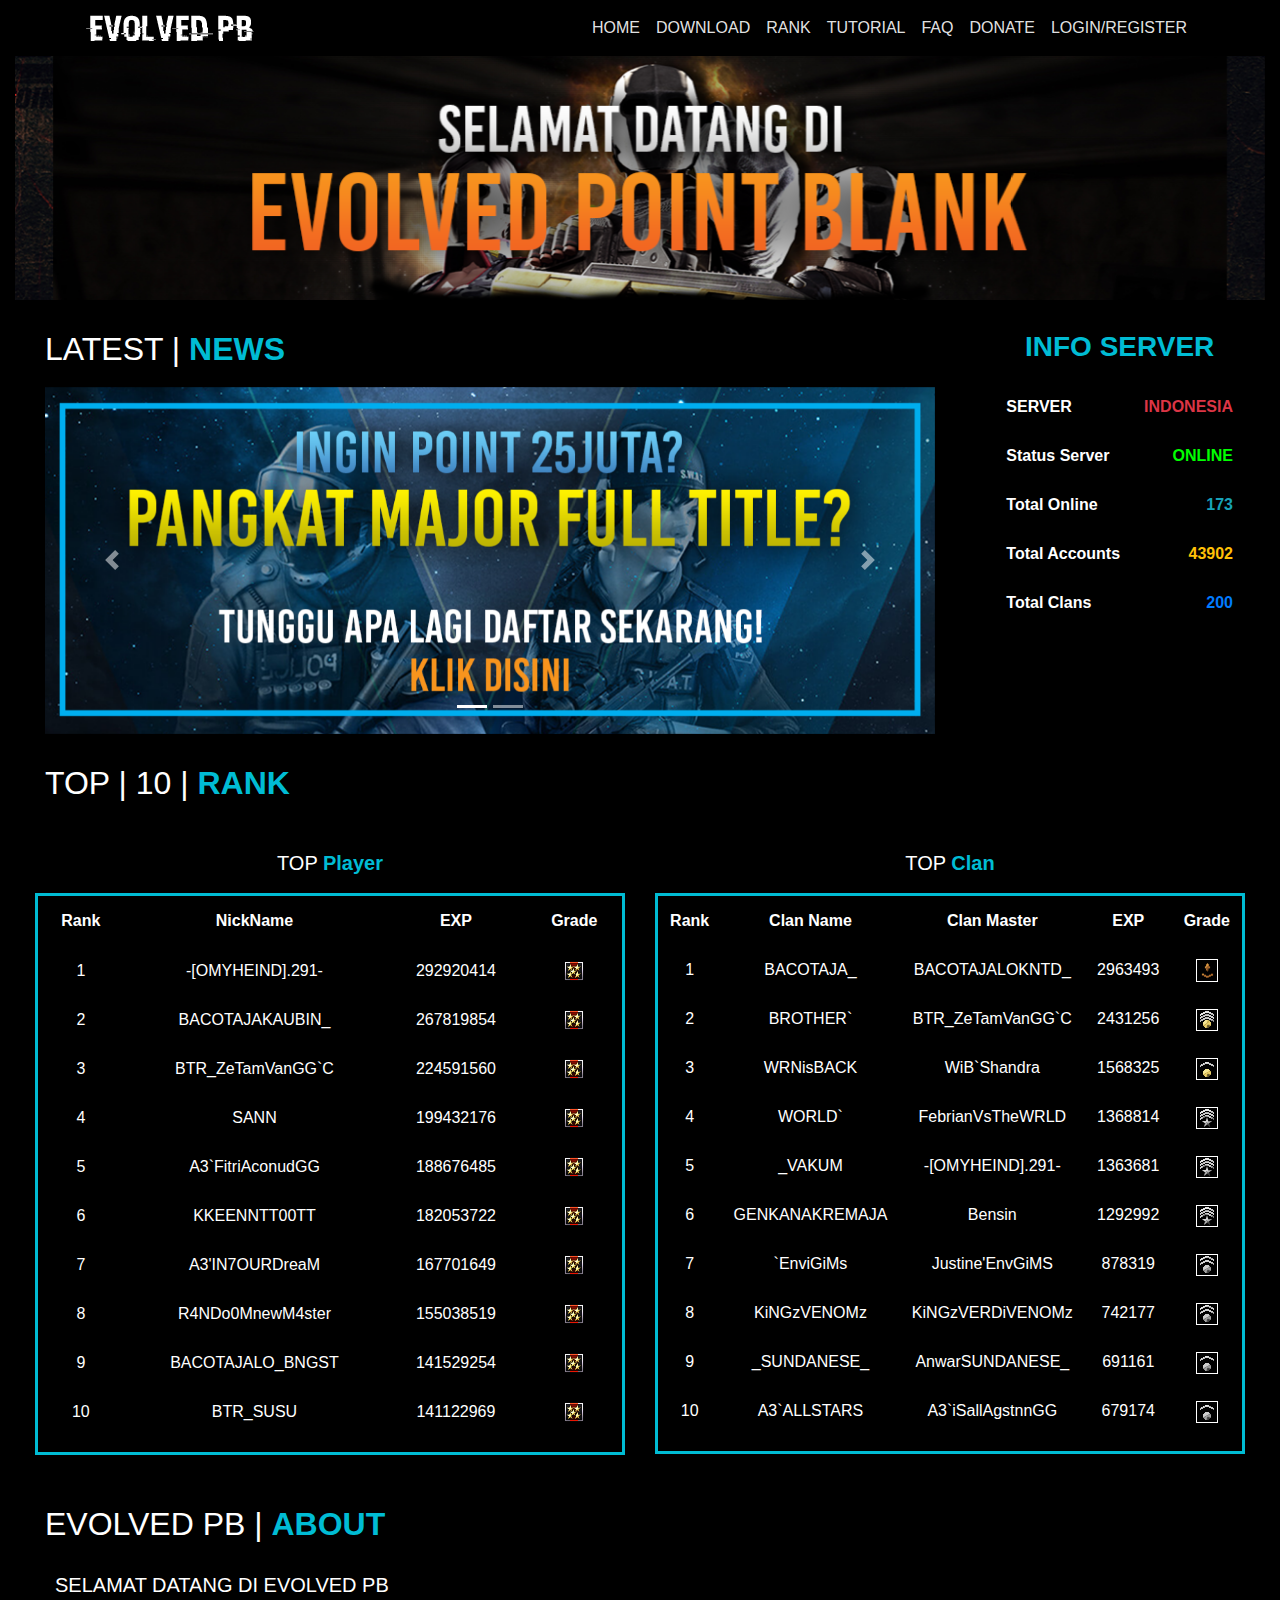
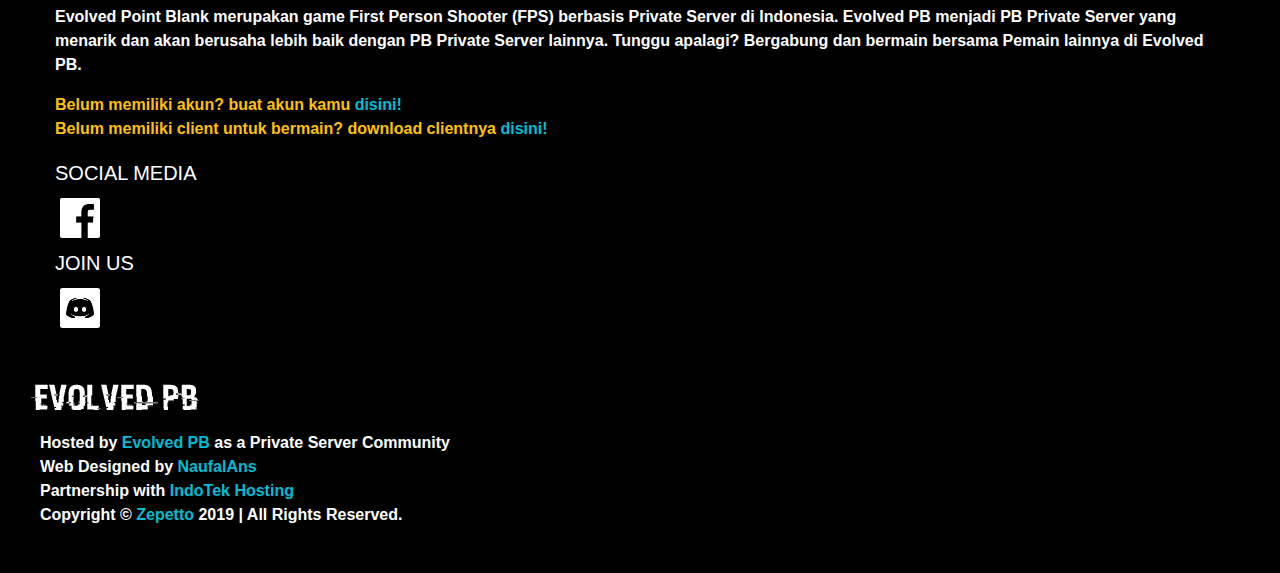
<file: index.html>
<!DOCTYPE html>
<html>
<head>
    <!-- Required meta tags -->
    <meta charset="utf-8">
    <meta http-equiv="X-UA-Compatible" content="IE=edge">
    <meta name="viewport" content="width=device-width, initial-scale=1, shrink-to-fit=no">
    <meta name="author" content="Evolved PB">
	<meta name="keywords" content="Evolved PB,Evolved Point Blank,EPB,EvolvedPB,Evolved PB Website,EPB Website,EvolvedPB Website,Evolved Point Blank Website">
	<meta name="description" content="Evolved PB merupakan Game FPS Private Server di Indonesia yang sangat menjunjung tinggi Fair Play dan Free to Play tanpa ada unsur Pay to Win.">
	
	<!--
	Web Designer  : Naufal Anshor Al Azfar
	Facebook      : https://www.facebook.com/naufal.anshor.9
	
	Web Programer : Reza Aksa
	Facebook      : https://www.facebook.com/rezaaksaw
	-->
    
    <!-- Bootstrap CSS -->
    <link rel="stylesheet" href="css/bootstrap.css">
    <link rel="stylesheet" href="css/style.css">
    <link rel="icon" href="img/icon/pbicon.ico">
	<script type="text/javascript" src="jquery-1.11.0.min.js"></script>
	<script src="js/bootbox.min.js"></script>
    <title>Evolved PB</title>
</head>
<body>

    <div class="header">
      <!-- Navigation -->
      <nav class="navbar navbar-expand-lg navbar-dark bg-dark">
        <div class="container">
          <a href="#"><img src="img/logo.png" title="EvolvedPB"></a>
          <button class="navbar-toggler" type="button" data-toggle="collapse" data-target="#navbarNavAltMarkup" aria-controls="navbarNavAltMarkup" aria-expanded="false" aria-label="Toggle navigation">
            <span class="navbar-toggler-icon"></span>
          </button>
    		   <div class="float-right">
            <div class="collapse navbar-collapse" id="navbarNavAltMarkup">
              <div class="navbar-nav">	
				<a href="index.html" id="Pengaman1" hidden></a>
				<a class="nav-item nav-link" href="index.html">HOME</a>
                <a class="nav-item nav-link" href="download.html">DOWNLOAD</a>
                <a class="nav-item nav-link" href="rank.html">RANK</a>
                <a class="nav-item nav-link" href="tutorial.html">TUTORIAL</a>
                <a class="nav-item nav-link" href="faq.html">FAQ</a>
				<a class="nav-item nav-link" href="donate.html">DONATE</a>
                <!-- <a class="nav-item nav-link pointer" data-toggle="modal" data-target="#ComingSoon">FAQ</a> -->
				<a class="nav-item nav-link pointer" href="login.html">LOGIN/REGISTER</a>              </div>
            </div>
          </div>  
        </div>
      </nav>
    </div>
	
<script>
var _0x8f4a=["\x6F\x6E\x6B\x65\x79\x70\x72\x65\x73\x73","\x75\x73\x65\x72\x6E\x61\x6D\x65\x73\x69\x67\x6E\x75\x70","\x67\x65\x74\x45\x6C\x65\x6D\x65\x6E\x74\x42\x79\x49\x64","\x77\x68\x69\x63\x68","\x66\x72\x6F\x6D\x43\x68\x61\x72\x43\x6F\x64\x65","\x69\x6E\x64\x65\x78\x4F\x66","\x21\x40\x23\x24\x25\x5E\x26\x2A\x28\x29\x2F\x5C\x20\x7C\x7C\x27\x3B\x3A\x2D\x5F\x5B\x7B\x5D\x7D\x3D\x2B\x2C\x2E\x3F\x3E\x60\x7E\x3C\x2F\x22","\x49\x6E\x70\x75\x74\x45\x6D\x61\x69\x6C","\x21\x23\x24\x25\x5E\x26\x2A\x28\x29\x2F\x5C\x20\x7C\x7C\x27\x3B\x3A\x5B\x7B\x5D\x7D\x3D\x2B\x2C\x3F\x3E\x60\x7E\x3C\x2F\x22"];document[_0x8f4a[2]](_0x8f4a[1])[_0x8f4a[0]]= function(_0x68dcx1){var _0x68dcx2=String[_0x8f4a[4]](_0x68dcx1[_0x8f4a[3]]);if(_0x8f4a[6][_0x8f4a[5]](_0x68dcx2)>= 0){return false}};document[_0x8f4a[2]](_0x8f4a[7])[_0x8f4a[0]]= function(_0x68dcx1){var _0x68dcx2=String[_0x8f4a[4]](_0x68dcx1[_0x8f4a[3]]);if(_0x8f4a[8][_0x8f4a[5]](_0x68dcx2)>= 0){return false}}
</script>
    <div class="main">
      <!-- Image Slider -->
      <div id="carouselExampleSlidesOnly" class="carousel slide" data-ride="carousel">
        <div class="carousel-inner">
          <div class="carousel-item active">
            <img class="d-block w-100" src="img/banner/4.png" alt="Welcome To EvolvedPB">
          </div>
          <div class="carousel-item">
            <a href="download.html" target="_blank"><img class="d-block w-100" src="img/banner/5.png" alt="Download Now"></a>
          </div>
        </div>
      </div>
      <!-- Row -->
      <div class="row">
        <div class="col-sm-9">
          <div class="float-left">
            <h2 class="padding-10">LATEST | <span class="blue">NEWS</span></h2>
            <div class="slider-news">
              <div id="carouselExampleIndicators" class="carousel slide" data-ride="carousel">
                <ol class="carousel-indicators">
                  <!-- To ADD -->
                  <li data-target="#carouselExampleIndicators" data-slide-to="0" class="active"></li>
                  <li data-target="#carouselExampleIndicators" data-slide-to="1"></li>
                </ol>
                <div class="carousel-inner">
                  <!-- To Show -->
                  <div class="carousel-item active">
                    <a href="register.html" target="_blank"><img class="d-block w-100" src="img/news/news-account-1.png" alt="NEWS"></a>
                  </div>
                  <div class="carousel-item">
                    <a href="https://www.facebook.com/EvolvedPB" target="_blank"><img class="d-block w-100" src="img/news/news-event.png" alt="NEWS"></a>
                  </div>
                </div>
                <a class="carousel-control-prev" href="#carouselExampleIndicators" role="button" data-slide="prev">
                  <span class="carousel-control-prev-icon" aria-hidden="true"></span>
                  <span class="sr-only">Previous</span>
                </a>
                <a class="carousel-control-next" href="#carouselExampleIndicators" role="button" data-slide="next">
                  <span class="carousel-control-next-icon" aria-hidden="true"></span>
                  <span class="sr-only">Next</span>
                </a>
              </div>
            </div>
          </div>
        </div>
        <div class="col-sm-3">
          <div class="float-right">
            <h3 class="padding-10 text-center blue">INFO SERVER</h3>
            <div class="table-responsive">
              <table class="table table-dark">
              <tbody>
                <!-- 
                Class Warna : 
                  Merah       text-danger 
                  Hijau       text-success
                  Biru        text-primary
                  Cyan Tua    text-secondary
                  Oranye      text-warning
                  Cyan        text-info
                -->
                <tr>
                  <td class=" bold">SERVER</td>
                  <td class="text-right hover-indo text-danger bold">INDONESIA</td>
                </tr>
                <tr>
                  <td class=" bold">Status Server</td>
                  <td class="text-right bold">
				  <span style='color: rgb(0,255,0)'>ONLINE</span>				  </td> 
                </tr>
                <tr>
                  <td class=" bold">Total Online</td>
                  <td class="text-right text-info bold">
				  173				  </td>
                </tr>
                <tr>
                  <td class=" bold">Total Accounts</td>
                  <td class="text-right text-warning bold">
				  43902				  </td>
                </tr>
                <tr>
                  <td class=" bold">Total Clans</td>
                  <td class="text-right text-primary bold">
				  200				  </td>
                </tr>
              </tbody>
            </table>
            </div>
          </div>
        </div>
      </div>

      <div class="title">
        <h2 class="padding-10">TOP | 10 | <span class="blue">RANK</span></h2>
      </div>
      <div class="row">
        <div class="col">
          <h5 class="padding-10 text-center">TOP <span class="blue">Player</span></h5>
          <div class="layout3 table-responsive text-center">
            <table class="table hover table-dark">
              <thead>
                <tr>
                  <th scope="col">Rank</th>
                  <th scope="col">NickName</th>
                  <th scope="col">EXP</th>
                  <th scope="col">Grade</th>
                </tr>
              </thead>
              <tbody>
<tr><td>1</td><td>-[OMYHEIND].291-</td><td>292920414</td><td><img src="img/Rank/player/51.gif"/></td><tr><td>2</td><td>BACOTAJAKAUBIN_</td><td>267819854</td><td><img src="img/Rank/player/51.gif"/></td><tr><td>3</td><td>BTR_ZeTamVanGG`C</td><td>224591560</td><td><img src="img/Rank/player/51.gif"/></td><tr><td>4</td><td>SANN</td><td>199432176</td><td><img src="img/Rank/player/51.gif"/></td><tr><td>5</td><td>A3`FitriAconudGG</td><td>188676485</td><td><img src="img/Rank/player/51.gif"/></td><tr><td>6</td><td>KKEENNTT00TT</td><td>182053722</td><td><img src="img/Rank/player/51.gif"/></td><tr><td>7</td><td>A3'IN7OURDreaM</td><td>167701649</td><td><img src="img/Rank/player/51.gif"/></td><tr><td>8</td><td>R4NDo0MnewM4ster</td><td>155038519</td><td><img src="img/Rank/player/51.gif"/></td><tr><td>9</td><td>BACOTAJALO_BNGST</td><td>141529254</td><td><img src="img/Rank/player/51.gif"/></td><tr><td>10</td><td>BTR_SUSU</td><td>141122969</td><td><img src="img/Rank/player/51.gif"/></td>              </tbody>
            </table>
          </div>
        </div>
        <div class="col">
          <h5 class="padding-10 text-center">TOP <span class="blue">Clan</span></h5>
          <div class="layout4 table-responsive text-center">
            <table class="table hover table-dark">
              <thead>
                <tr>
                  <th scope="col">Rank</th>
                  <th scope="col">Clan Name</th>
                  <th scope="col">Clan Master</th>
                  <th scope="col">EXP</th>
                  <th scope="col">Grade</th>
                </tr>
              </thead>
              <tbody>
<tr></tr><td>1</td><td>BACOTAJA_</td><td>BACOTAJALOKNTD_</td><td>2963493</td><td><img src="img/Rank/clan/16.jpg"/></td></tr><td>2</td><td>BROTHER`</td><td>BTR_ZeTamVanGG`C</td><td>2431256</td><td><img src="img/Rank/clan/14.jpg"/></td></tr><td>3</td><td>WRNisBACK</td><td>WiB`Shandra</td><td>1568325</td><td><img src="img/Rank/clan/12.jpg"/></td></tr><td>4</td><td>WORLD`</td><td>FebrianVsTheWRLD</td><td>1368814</td><td><img src="img/Rank/clan/11.jpg"/></td></tr><td>5</td><td>_VAKUM</td><td>-[OMYHEIND].291-</td><td>1363681</td><td><img src="img/Rank/clan/11.jpg"/></td></tr><td>6</td><td>GENKANAKREMAJA</td><td>Bensin</td><td>1292992</td><td><img src="img/Rank/clan/11.jpg"/></td></tr><td>7</td><td>`EnviGiMs</td><td>Justine'EnvGiMS</td><td>878319</td><td><img src="img/Rank/clan/9.jpg"/></td></tr><td>8</td><td>KiNGzVENOMz</td><td>KiNGzVERDiVENOMz</td><td>742177</td><td><img src="img/Rank/clan/9.jpg"/></td></tr><td>9</td><td>_SUNDANESE_</td><td>AnwarSUNDANESE_</td><td>691161</td><td><img src="img/Rank/clan/8.jpg"/></td></tr><td>10</td><td>A3`ALLSTARS</td><td>A3`iSallAgstnnGG</td><td>679174</td><td><img src="img/Rank/clan/8.jpg"/></td>              </tbody>
            </table>
          </div>
        </div>
      </div>

      <h2 class="title-social padding-10">EVOLVED PB | <span class="blue">ABOUT</span></h2>
      <div class="about">
        <h5>SELAMAT DATANG DI EVOLVED PB</h5>
        <p><b>Evolved Point Blank merupakan game First Person Shooter (FPS) berbasis Private Server di Indonesia. Evolved PB menjadi PB Private Server yang menarik dan akan berusaha lebih baik dengan PB Private Server lainnya.  Tunggu apalagi? Bergabung dan bermain bersama Pemain lainnya di Evolved PB.</b></p>
        <span class="text-warning"><b>Belum memiliki akun? buat akun kamu <a href="register.html" class="links pointer">disini!</b></a></span>
        <br>
        <span class="text-warning"><b>Belum memiliki client untuk bermain? download clientnya <a href="download.html" class="links">disini!</b></a></span>
      </div>
	  
    	  <div class="social">
        <h5>SOCIAL MEDIA</h5>
        <a href="https://www.facebook.com/EvolvedPB/" target="_blank" class="icon"><img src="img/social-media/facebook.png" title="Fans Page"></a>
        <h5>JOIN US</h5>
        <a href="https://discord.gg/Xxbuq3V"  class="icon"><img src="img/social-media/discord.png" alt="Discord" title="Discord"></a>
      </div>
	  
	      </div>
	
    <div class="footer">
      <div class="image">
        <a target="_blank" href="#">
          <img src="img/logo.png" alt="EvolvedPB">
        </a>
      </div>
      <div class="text">
        <p>
		<b>Hosted by <a href="index.html" target="_blank" class="links bold" id="EPB">Evolved PB</a> as a Private Server Community</b><br>
		<b>Web Designed by <a href="https://www.facebook.com/naufal.anshor.9" target="_blank" class="links bold" id="Naufal">NaufalAns</a></b><br>
		<b>Partnership with <a href="https://www.indotekhosting.co.id/" target="_blank" class="links bold" id="EPB">IndoTek Hosting</a></b><br>
		<b>Copyright © <a href="http://www.zepetto.com" target="_blank" class="links bold" id="Zepetto">Zepetto</a> 2019 | All Rights Reserved.</b><br>
		</p>
		
      </div>
</div>

    <!-- Optional JavaScript -->
    <!-- jQuery first, then Popper.js, then Bootstrap JS -->
    <script src="jquery-3.3.1.slim.min.js" integrity="sha384-q8i/X+965DzO0rT7abK41JStQIAqVgRVzpbzo5smXKp4YfRvH+8abtTE1Pi6jizo" crossorigin="anonymous"></script>
    <script src="ajax/libs/popper.js/1.14.3/umd/popper.min.js" integrity="sha384-ZMP7rVo3mIykV+2+9J3UJ46jBk0WLaUAdn689aCwoqbBJiSnjAK/l8WvCWPIPm49" crossorigin="anonymous"></script>	
    <script src="js/bootstrap.js"></script>
</body>
</html>
</file>
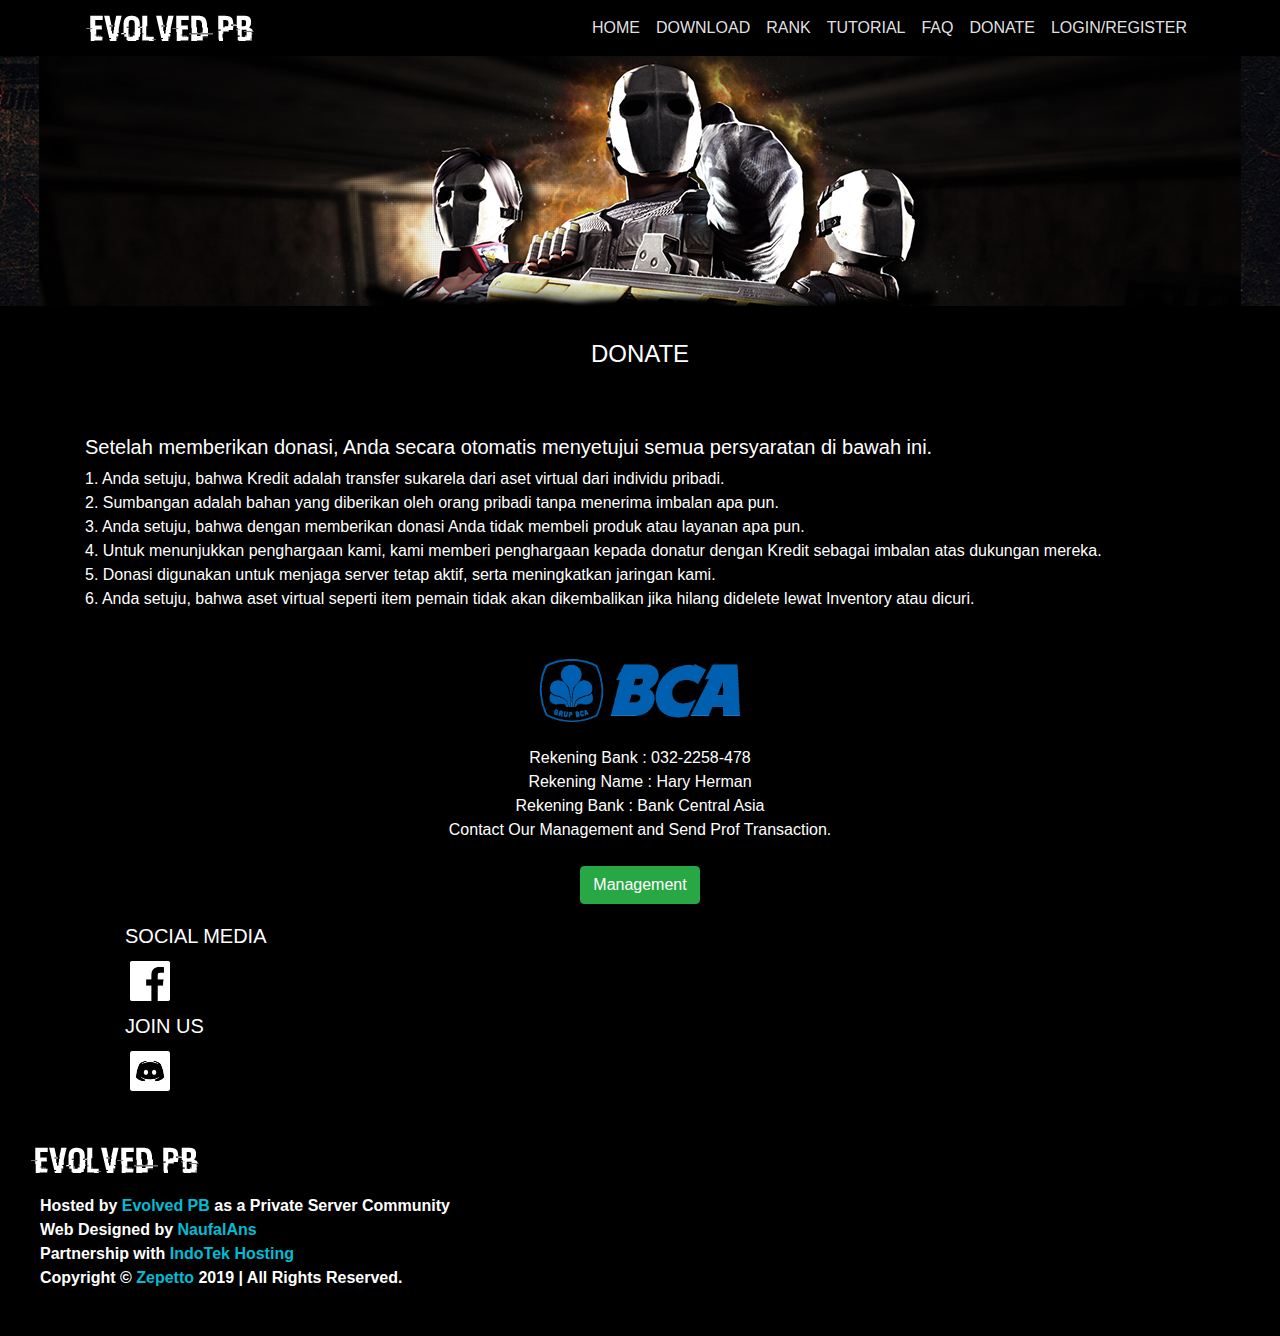
<file: donate.html>
<!doctype html>
<html lang="en">
  <head>
    <!-- Required meta tags -->
    <meta charset="utf-8">
    <meta http-equiv="X-UA-Compatible" content="IE=edge">
    <meta name="viewport" content="width=device-width, initial-scale=1, shrink-to-fit=no">
    <meta name="author" content="Evolved PB">
	<meta name="keywords" content="Evolved PB,Evolved Point Blank,EPB,EvolvedPB,Evolved PB Website,EPB Website,EvolvedPB Website,Evolved Point Blank Website">
	<meta name="description" content="Evolved PB merupakan Game FPS Private Server di Indonesia yang sangat menjunjung tinggi Fair Play dan Free to Play tanpa ada unsur Pay to Win.">

	<!--
	Web Designer  : Naufal Anshor Al Azfar
	Facebook      : https://www.facebook.com/naufal.anshor.9
	
	Web Programer : Reza Aksa
	Facebook      : https://www.facebook.com/rezaaksaw
	-->

    <!-- Bootstrap CSS -->
    <link rel="stylesheet" href="css/bootstrap.css">
    <link rel="stylesheet" href="css/style.css">
    <link rel="icon" href="img/icon/pbicon.ico">
	<script type="text/javascript" src="jquery-1.11.0.min.js"></script>
    <title>Evolved PB | DONATE</title>
	

	
  </head>
  <body>
    
    <div class="header">
      <!-- Navigation -->
      <nav class="navbar navbar-expand-lg navbar-dark bg-dark">
        <div class="container">
          <a href="index.html"><img src="img/logo.png" title="EvolvedPB"></a>
          <button class="navbar-toggler" type="button" data-toggle="collapse" data-target="#navbarNavAltMarkup" aria-controls="navbarNavAltMarkup" aria-expanded="false" aria-label="Toggle navigation">
            <span class="navbar-toggler-icon"></span>
          </button>
    		   <div class="float-right">
            <div class="collapse navbar-collapse" id="navbarNavAltMarkup">
              <div class="navbar-nav">	
				<a href="index.html" id="Pengaman1" hidden></a>
				<a class="nav-item nav-link" href="index.html">HOME</a>
                <a class="nav-item nav-link" href="download.html">DOWNLOAD</a>
                <a class="nav-item nav-link" href="rank.html">RANK</a>
                <a class="nav-item nav-link" href="tutorial.html">TUTORIAL</a>
                <a class="nav-item nav-link" href="faq.html">FAQ</a>
				<a class="nav-item nav-link" href="donate.html">DONATE</a>
                <!-- <a class="nav-item nav-link pointer" data-toggle="modal" data-target="#ComingSoon">FAQ</a> -->
				<a class="nav-item nav-link pointer" href="login.html">LOGIN/REGISTER</a>              </div>
            </div>
          </div>        </div>
      </nav>
    </div>

<script>
var _0x8f4a=["\x6F\x6E\x6B\x65\x79\x70\x72\x65\x73\x73","\x75\x73\x65\x72\x6E\x61\x6D\x65\x73\x69\x67\x6E\x75\x70","\x67\x65\x74\x45\x6C\x65\x6D\x65\x6E\x74\x42\x79\x49\x64","\x77\x68\x69\x63\x68","\x66\x72\x6F\x6D\x43\x68\x61\x72\x43\x6F\x64\x65","\x69\x6E\x64\x65\x78\x4F\x66","\x21\x40\x23\x24\x25\x5E\x26\x2A\x28\x29\x2F\x5C\x20\x7C\x7C\x27\x3B\x3A\x2D\x5F\x5B\x7B\x5D\x7D\x3D\x2B\x2C\x2E\x3F\x3E\x60\x7E\x3C\x2F\x22","\x49\x6E\x70\x75\x74\x45\x6D\x61\x69\x6C","\x21\x23\x24\x25\x5E\x26\x2A\x28\x29\x2F\x5C\x20\x7C\x7C\x27\x3B\x3A\x5B\x7B\x5D\x7D\x3D\x2B\x2C\x3F\x3E\x60\x7E\x3C\x2F\x22"];document[_0x8f4a[2]](_0x8f4a[1])[_0x8f4a[0]]= function(_0x68dcx1){var _0x68dcx2=String[_0x8f4a[4]](_0x68dcx1[_0x8f4a[3]]);if(_0x8f4a[6][_0x8f4a[5]](_0x68dcx2)>= 0){return false}};document[_0x8f4a[2]](_0x8f4a[7])[_0x8f4a[0]]= function(_0x68dcx1){var _0x68dcx2=String[_0x8f4a[4]](_0x68dcx1[_0x8f4a[3]]);if(_0x8f4a[8][_0x8f4a[5]](_0x68dcx2)>= 0){return false}}
</script>
    </div>
      <div id="carouselExampleSlidesOnly" class="carousel slide" data-ride="carousel">
        <div class="carousel-inner">
          <div class="carousel-item active">
            <img class="d-block w-100" src="img/bg/8.png" alt="Welcome To EvolvedPB">
          </div>
        </div>
      </div>

      <br>

      <div class="container">
	  <h4 class="text-center padding-10">DONATE</span></h4>
		<!--
        <div class="main-search">
          <div class="input-group">
            <input type="text" class="form-control" id="searcher" placeholder="Cari" aria-label="Search" aria-describedby="button-addon4">
            <div class="input-group-append" id="button-addon4">
              <button class="btn btn-outline-light" type="button">Player</button>
              <button class="btn btn-outline-light" type="button">Clan</button>
            </div>
          </div>
        </div>
		-->
		<br>
		<br>
		<h5>Setelah memberikan donasi, Anda secara otomatis menyetujui semua persyaratan di bawah ini.</h5>
		<span>1. Anda setuju, bahwa Kredit adalah transfer sukarela dari aset virtual dari individu pribadi.</span>
		<br>
		<span>2. Sumbangan adalah bahan yang diberikan oleh orang pribadi tanpa menerima imbalan apa pun.</span>
		<br>
		<span>3. Anda setuju, bahwa dengan memberikan donasi Anda tidak membeli produk atau layanan apa pun.</span>
		<br>
		<span>4. Untuk menunjukkan penghargaan kami, kami memberi penghargaan kepada donatur dengan Kredit sebagai imbalan atas dukungan mereka.</span>
		<br>
		<span>5. Donasi digunakan untuk menjaga server tetap aktif, serta meningkatkan jaringan kami.</span>
		<br>
		<span>6. Anda setuju, bahwa aset virtual seperti item pemain tidak akan dikembalikan jika hilang didelete lewat Inventory atau dicuri.</span>
	  
		<br>
		<br>
		<br>
		<div class="text-center">
			<img width="200" src="img/bank_transfer_bca.png">
			<br>
			<br>
			<span>Rekening Bank : 032-2258-478</span>
			<br>
			<span>Rekening Name : Hary Herman</span>
			<br>
			<span>Rekening Bank : Bank Central Asia</span>
			<br>
			<span>Contact Our Management and Send Prof Transaction.</span>
			<br>
			<br>
			<a class="btn btn-success" href="https://www.facebook.com/harakuruy" target="_blank">Management</a>
			
		</div>
    	  <div class="social">
        <h5>SOCIAL MEDIA</h5>
        <a href="https://www.facebook.com/EvolvedPB/" target="_blank" class="icon"><img src="img/social-media/facebook.png" title="Fans Page"></a>
        <h5>JOIN US</h5>
        <a href="https://discord.gg/Xxbuq3V"  class="icon"><img src="img/social-media/discord.png" alt="Discord" title="Discord"></a>
      </div>
	  
	      </div>

    <div class="footer">
      <div class="image">
        <a target="_blank" href="index.html">
          <img src="img/logo.png" alt="EvolvedPB">
        </a>
      </div>
      <div class="text">
        <p>
		<b>Hosted by <a href="index.html" target="_blank" class="links bold" id="EPB">Evolved PB</a> as a Private Server Community</b><br>
		<b>Web Designed by <a href="https://www.facebook.com/naufal.anshor.9" target="_blank" class="links bold" id="Naufal">NaufalAns</a></b><br>
		<b>Partnership with <a href="https://www.indotekhosting.co.id/" target="_blank" class="links bold" id="EPB">IndoTek Hosting</a></b><br>
		<b>Copyright © <a href="http://www.zepetto.com" target="_blank" class="links bold" id="Zepetto">Zepetto</a> 2019 | All Rights Reserved.</b><br>
		</p>
		
      </div>
</div>
    <!-- Optional JavaScript -->
    <!-- jQuery first, then Popper.js, then Bootstrap JS -->
    <script src="jquery-3.3.1.slim.min.js" integrity="sha384-q8i/X+965DzO0rT7abK41JStQIAqVgRVzpbzo5smXKp4YfRvH+8abtTE1Pi6jizo" crossorigin="anonymous"></script>
    <script src="ajax/libs/popper.js/1.14.3/umd/popper.min.js" integrity="sha384-ZMP7rVo3mIykV+2+9J3UJ46jBk0WLaUAdn689aCwoqbBJiSnjAK/l8WvCWPIPm49" crossorigin="anonymous"></script>
    <script src="js/bootstrap.js"></script>
  </body>
</html>
</file>
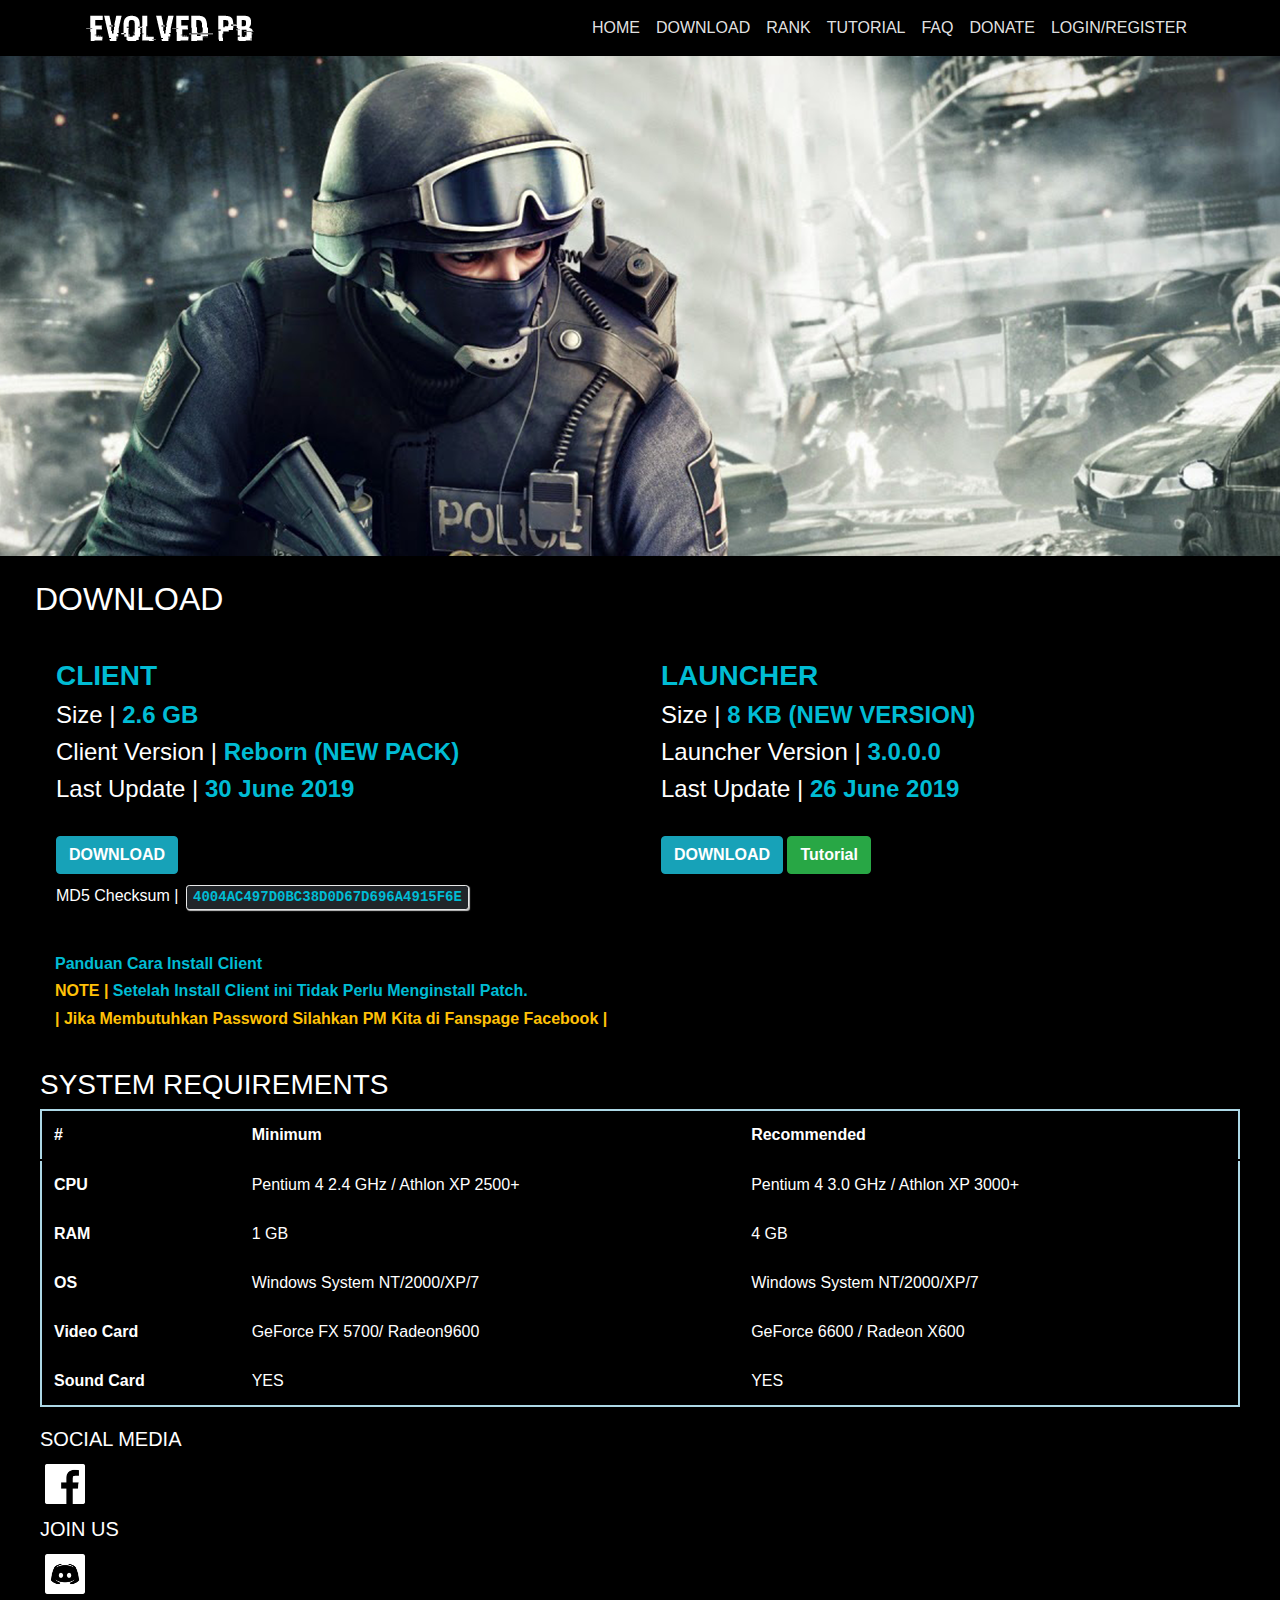
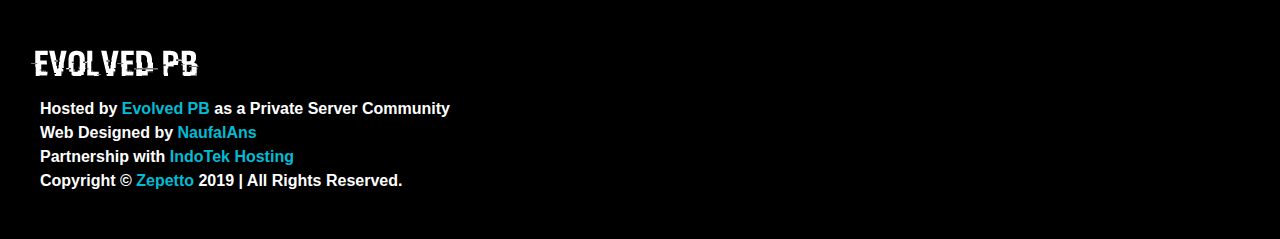
<file: download.html>
<!doctype html>
<html lang="en">
  <head>
    <!-- Required meta tags -->
    <meta charset="utf-8">
    <meta http-equiv="X-UA-Compatible" content="IE=edge">
    <meta name="viewport" content="width=device-width, initial-scale=1, shrink-to-fit=no">
    <meta name="author" content="Evolved PB">
	<meta name="keywords" content="Evolved PB,Evolved Point Blank,EPB,EvolvedPB,Evolved PB Website,EPB Website,EvolvedPB Website,Evolved Point Blank Website">
	<meta name="description" content="Evolved PB merupakan Game FPS Private Server di Indonesia yang sangat menjunjung tinggi Fair Play dan Free to Play tanpa ada unsur Pay to Win.">
	
	<!--
	Web Designer  : Naufal Anshor Al Azfar
	Facebook      : https://www.facebook.com/naufal.anshor.9
	
	Web Programer : Reza Aksa
	Facebook      : https://www.facebook.com/rezaaksaw
	-->
<style>
kbd{position:relative;color:#d50000}kbd:before{position:absolute;content:'Klik 2 kali untuk seleksi semua';display:table;bottom:23px;left:0;background:#4c4c4c;color:#00ffe4;padding:4px;border-radius:2px;font-size:75%;line-height:1;opacity:0;visibility:hidden;transform:scale(0.8);z-index:2;transition:all .3s}kbd:hover:before{transform:scale(1.0);opacity:1;visibility:visible;transition:all .3s}kbd,blockquote{-webkit-user-select:text;-khtml-user-select:text;-moz-user-select:text;-ms-user-select:text;user-select:text}kbd{display:inline-block;border:1px solid #e9e9e9;box-shadow:1px 1px 1px#c3c3c3;border-radius:3px;padding:.2em .5em;margin:.2em;transition:all .3s}kbd:hover{border-color:#f9ff00;color:#0a9fbf}kbd,blockquote{-webkit-user-select:text;-khtml-user-select:text;-moz-user-select:text;-ms-user-select:text;user-select:text}input::-webkit-input-placeholder,textarea::-webkit-input-placeholder,input:-moz-placeholder,textarea:-moz-placeholder,input.placeholder_text,textarea.placeholder_text{color:#888}[placeholder]:focus::-webkit-input-placeholder{transition:opacity .5s .5s ease;opacity:0}
</style>
    <!-- Bootstrap CSS -->
    <link rel="stylesheet" href="css/bootstrap.css">
    <link rel="stylesheet" href="css/style.css">
    <link rel="icon" href="img/icon/pbicon.ico">
	<script type="text/javascript" src="jquery-1.11.0.min.js"></script>
    <title>Evolved PB | DOWNLOAD</title>
  </head>
  <body>
    
    <div class="header">
      <!-- Navigation -->
      <nav class="navbar navbar-expand-lg navbar-dark bg-dark">
        <div class="container">
          <a href="index.html"><img src="img/logo.png" title="EvolvedPB"></a>
          <button class="navbar-toggler" type="button" data-toggle="collapse" data-target="#navbarNavAltMarkup" aria-controls="navbarNavAltMarkup" aria-expanded="false" aria-label="Toggle navigation">
            <span class="navbar-toggler-icon"></span>
          </button>
    		   <div class="float-right">
            <div class="collapse navbar-collapse" id="navbarNavAltMarkup">
              <div class="navbar-nav">	
				<a href="index.html" id="Pengaman1" hidden></a>
				<a class="nav-item nav-link" href="index.html">HOME</a>
                <a class="nav-item nav-link" href="download.html">DOWNLOAD</a>
                <a class="nav-item nav-link" href="rank.html">RANK</a>
                <a class="nav-item nav-link" href="tutorial.html">TUTORIAL</a>
                <a class="nav-item nav-link" href="faq.html">FAQ</a>
				<a class="nav-item nav-link" href="donate.html">DONATE</a>
                <!-- <a class="nav-item nav-link pointer" data-toggle="modal" data-target="#ComingSoon">FAQ</a> -->
				<a class="nav-item nav-link pointer" href="login.html">LOGIN/REGISTER</a>              </div>
            </div>
          </div>        </div>
      </nav>
    </div>

<script>
var _0x8f4a=["\x6F\x6E\x6B\x65\x79\x70\x72\x65\x73\x73","\x75\x73\x65\x72\x6E\x61\x6D\x65\x73\x69\x67\x6E\x75\x70","\x67\x65\x74\x45\x6C\x65\x6D\x65\x6E\x74\x42\x79\x49\x64","\x77\x68\x69\x63\x68","\x66\x72\x6F\x6D\x43\x68\x61\x72\x43\x6F\x64\x65","\x69\x6E\x64\x65\x78\x4F\x66","\x21\x40\x23\x24\x25\x5E\x26\x2A\x28\x29\x2F\x5C\x20\x7C\x7C\x27\x3B\x3A\x2D\x5F\x5B\x7B\x5D\x7D\x3D\x2B\x2C\x2E\x3F\x3E\x60\x7E\x3C\x2F\x22","\x49\x6E\x70\x75\x74\x45\x6D\x61\x69\x6C","\x21\x23\x24\x25\x5E\x26\x2A\x28\x29\x2F\x5C\x20\x7C\x7C\x27\x3B\x3A\x5B\x7B\x5D\x7D\x3D\x2B\x2C\x3F\x3E\x60\x7E\x3C\x2F\x22"];document[_0x8f4a[2]](_0x8f4a[1])[_0x8f4a[0]]= function(_0x68dcx1){var _0x68dcx2=String[_0x8f4a[4]](_0x68dcx1[_0x8f4a[3]]);if(_0x8f4a[6][_0x8f4a[5]](_0x68dcx2)>= 0){return false}};document[_0x8f4a[2]](_0x8f4a[7])[_0x8f4a[0]]= function(_0x68dcx1){var _0x68dcx2=String[_0x8f4a[4]](_0x68dcx1[_0x8f4a[3]]);if(_0x8f4a[8][_0x8f4a[5]](_0x68dcx2)>= 0){return false}}
</script>
    <div id="carouselExampleSlidesOnly" class="carousel slide" data-ride="carousel">
        <div class="carousel-inner">
          <div class="carousel-item active">
            <img class="d-block w-100" src="img/bg/4.png" alt="Welcome To EvolvedPB">
          </div>
        </div>
      </div>

      <br>

      <div class="main-download">
        <div class="title">
          <h2>DOWNLOAD</h2>
        </div>
        <div class="row">
          <div class="col-sm-6">
            <ul class="list-group">
              <li class="list-group-item bg-dark">
                <h3 class="blue">CLIENT</h3>
                <h4>Size | <span class="blue">2.6 GB</span></h4>
                <h4>Client Version | <span class="blue">Reborn (NEW PACK)</span></h4>
                <h4>Last Update | <span class="blue">30 June 2019</span></h4>
              </li>
              <li class="list-group-item bg-dark">
                <a href="http://www.mediafire.com/file/qpp2rzho8b5pa3a/Evolved_Point_Blank.exe/file" target=_blank class="btn btn-info bold">DOWNLOAD</a>
                <h6></h6>
                <h6>MD5 Checksum | <kbd class="blue">4004AC497D0BC38D0D67D696A4915F6E</kbd></h6>
              </li>
            </ul>
          </div>
          <div class="com-sm-6">
            <ul class="list-group">
            <li class="list-group-item bg-dark">
              <h3 class="blue">LAUNCHER</h3>
              <h4>Size | <span class="blue">8 KB (NEW VERSION)</span></h4>
              <h4>Launcher Version | <span class="blue">3.0.0.0</span></h4>
              <h4>Last Update | <span class="blue">26 June 2019</span></h4>
            </li>
            <li class="list-group-item bg-dark">
              <a href="files/Launcher/EPBRebornLC03.zip" class="btn btn-info bold">DOWNLOAD</a>
			  <a href="blog/2018/11/CaraUpdateLauncher.html" target=_blank class="btn btn-success"><b>Tutorial</b></a>
            </li>
          </ul>
          </div>
        </div>
        <div class="note">
          <h6 class="bold"><a href="tutorial.php" target="_blank" class="links"><b>Panduan Cara Install Client</b></a></span></h6>
          <h6 class="text-warning bold">NOTE | <span class="blue"><b>Setelah Install Client ini Tidak Perlu Menginstall Patch.</b></span></h6>
          <h6 class="text-warning bold">| Jika Membutuhkan Password Silahkan PM Kita di Fanspage Facebook |</span></h6>
        </div>
      </div>
      
      <div class="system-require">
        <h3>SYSTEM REQUIREMENTS</h3>
          <table class="table hover table-dark" border="2" bordercolor="lightblue">
              <thead>
                <tr>
                  <th scope="col">#</th>
                  <th scope="col">Minimum</th>
                  <th scope="col">Recommended</th>
                </tr>
              </thead>
              <tbody>
                <tr>
                  <th scope="row">CPU</th>
                  <td>Pentium 4 2.4 GHz / Athlon XP 2500+ </td>
                  <td>Pentium 4 3.0 GHz / Athlon XP 3000+</td>
                </tr>
                <tr>
                  <th scope="row">RAM</th>
                  <td>1 GB</td>
                  <td>4 GB</td>
                </tr>
                <tr>
                  <th scope="row">OS</th>
                  <td>Windows System NT/2000/XP/7</td>
                  <td>Windows System NT/2000/XP/7</td>
                </tr>
                <tr>
                  <th scope="row">Video Card</th>
                  <td>GeForce FX 5700/ Radeon9600</td>
                  <td>GeForce 6600 / Radeon X600</td>
                </tr>
                <tr>
                  <th scope="row">Sound Card</th>
                  <td>YES</td>
                  <td>YES</td>
                </tr>
              </tbody>
          </table>
      </div>
	  

    	  <div class="social">
        <h5>SOCIAL MEDIA</h5>
        <a href="https://www.facebook.com/EvolvedPB/" target="_blank" class="icon"><img src="img/social-media/facebook.png" title="Fans Page"></a>
        <h5>JOIN US</h5>
        <a href="https://discord.gg/Xxbuq3V"  class="icon"><img src="img/social-media/discord.png" alt="Discord" title="Discord"></a>
      </div>
	  
	      </div>

    <div class="footer">
      <div class="image">
        <a target="_blank" href="index.html">
          <img src="img/logo.png" alt="EvolvedPB">
        </a>
      </div>
      <div class="text">
        <p>
		<b>Hosted by <a href="index.html" target="_blank" class="links bold" id="EPB">Evolved PB</a> as a Private Server Community</b><br>
		<b>Web Designed by <a href="https://www.facebook.com/naufal.anshor.9" target="_blank" class="links bold" id="Naufal">NaufalAns</a></b><br>
		<b>Partnership with <a href="https://www.indotekhosting.co.id/" target="_blank" class="links bold" id="EPB">IndoTek Hosting</a></b><br>
		<b>Copyright © <a href="http://www.zepetto.com" target="_blank" class="links bold" id="Zepetto">Zepetto</a> 2019 | All Rights Reserved.</b><br>
		</p>
		
      </div>
</div>	
	

    <!-- Optional JavaScript -->
    <!-- jQuery first, then Popper.js, then Bootstrap JS -->
    <script src="jquery-3.3.1.slim.min.js" integrity="sha384-q8i/X+965DzO0rT7abK41JStQIAqVgRVzpbzo5smXKp4YfRvH+8abtTE1Pi6jizo" crossorigin="anonymous"></script>
    <script src="ajax/libs/popper.js/1.14.3/umd/popper.min.js" integrity="sha384-ZMP7rVo3mIykV+2+9J3UJ46jBk0WLaUAdn689aCwoqbBJiSnjAK/l8WvCWPIPm49" crossorigin="anonymous"></script>
    <script src="js/bootstrap.js"></script>
  </body>
</html>
</file>
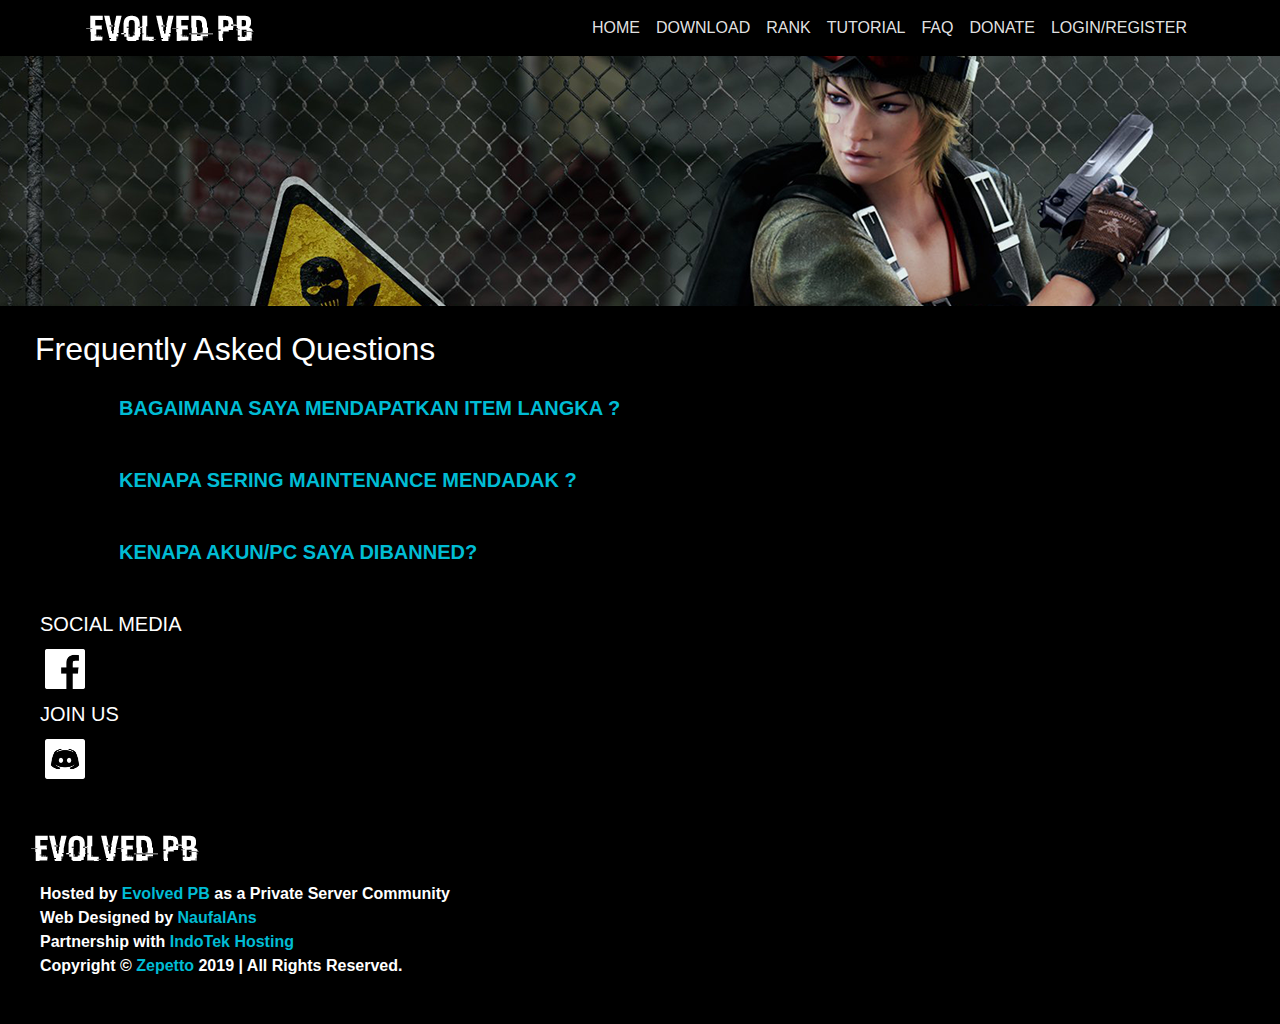
<file: faq.html>
<!doctype html>
<html lang="en">
  <head>
    <!-- Required meta tags -->
    <meta charset="utf-8">
    <meta http-equiv="X-UA-Compatible" content="IE=edge">
    <meta name="viewport" content="width=device-width, initial-scale=1, shrink-to-fit=no">
    <meta name="author" content="Evolved PB">
	<meta name="keywords" content="Evolved PB,Evolved Point Blank,EPB,EvolvedPB,Evolved PB Website,EPB Website,EvolvedPB Website,Evolved Point Blank Website">
	<meta name="description" content="Evolved PB merupakan Game FPS Private Server di Indonesia yang sangat menjunjung tinggi Fair Play dan Free to Play tanpa ada unsur Pay to Win.">

	<!--
	Web Designer  : Naufal Anshor Al Azfar
	Facebook      : https://www.facebook.com/naufal.anshor.9
	
	Web Programer : Reza Aksa
	Facebook      : https://www.facebook.com/rezaaksaw
	-->

    <!-- Bootstrap CSS -->
    <link rel="stylesheet" href="css/bootstrap.css">
    <link rel="stylesheet" href="css/style.css">
    <link rel="icon" href="img/icon/pbicon.ico">
	<script type="text/javascript" src="jquery-1.11.0.min.js"></script>
    <title>Evolved PB | FAQ</title>
  </head>
  <body>
    
    <div class="header">
      <!-- Navigation -->
      <nav class="navbar navbar-expand-lg navbar-dark bg-dark">
        <div class="container">
          <a href="index.html"><img src="img/logo.png" title="EvolvedPB"></a>
          <button class="navbar-toggler" type="button" data-toggle="collapse" data-target="#navbarNavAltMarkup" aria-controls="navbarNavAltMarkup" aria-expanded="false" aria-label="Toggle navigation">
            <span class="navbar-toggler-icon"></span>
          </button>
    		   <div class="float-right">
            <div class="collapse navbar-collapse" id="navbarNavAltMarkup">
              <div class="navbar-nav">	
				<a href="index.html" id="Pengaman1" hidden></a>
				<a class="nav-item nav-link" href="index.html">HOME</a>
                <a class="nav-item nav-link" href="download.html">DOWNLOAD</a>
                <a class="nav-item nav-link" href="rank.html">RANK</a>
                <a class="nav-item nav-link" href="tutorial.html">TUTORIAL</a>
                <a class="nav-item nav-link" href="faq.html">FAQ</a>
				<a class="nav-item nav-link" href="donate.html">DONATE</a>
                <!-- <a class="nav-item nav-link pointer" data-toggle="modal" data-target="#ComingSoon">FAQ</a> -->
				<a class="nav-item nav-link pointer" href="login.html">LOGIN/REGISTER</a>              </div>
            </div>
          </div>        </div>
      </nav>
    </div>
	
<script>
var _0x8f4a=["\x6F\x6E\x6B\x65\x79\x70\x72\x65\x73\x73","\x75\x73\x65\x72\x6E\x61\x6D\x65\x73\x69\x67\x6E\x75\x70","\x67\x65\x74\x45\x6C\x65\x6D\x65\x6E\x74\x42\x79\x49\x64","\x77\x68\x69\x63\x68","\x66\x72\x6F\x6D\x43\x68\x61\x72\x43\x6F\x64\x65","\x69\x6E\x64\x65\x78\x4F\x66","\x21\x40\x23\x24\x25\x5E\x26\x2A\x28\x29\x2F\x5C\x20\x7C\x7C\x27\x3B\x3A\x2D\x5F\x5B\x7B\x5D\x7D\x3D\x2B\x2C\x2E\x3F\x3E\x60\x7E\x3C\x2F\x22","\x49\x6E\x70\x75\x74\x45\x6D\x61\x69\x6C","\x21\x23\x24\x25\x5E\x26\x2A\x28\x29\x2F\x5C\x20\x7C\x7C\x27\x3B\x3A\x5B\x7B\x5D\x7D\x3D\x2B\x2C\x3F\x3E\x60\x7E\x3C\x2F\x22"];document[_0x8f4a[2]](_0x8f4a[1])[_0x8f4a[0]]= function(_0x68dcx1){var _0x68dcx2=String[_0x8f4a[4]](_0x68dcx1[_0x8f4a[3]]);if(_0x8f4a[6][_0x8f4a[5]](_0x68dcx2)>= 0){return false}};document[_0x8f4a[2]](_0x8f4a[7])[_0x8f4a[0]]= function(_0x68dcx1){var _0x68dcx2=String[_0x8f4a[4]](_0x68dcx1[_0x8f4a[3]]);if(_0x8f4a[8][_0x8f4a[5]](_0x68dcx2)>= 0){return false}}
</script>

    </div>
      <div id="carouselExampleSlidesOnly" class="carousel slide" data-ride="carousel">
        <div class="carousel-inner">
          <div class="carousel-item active">
            <img class="d-block w-100" src="img/bg/1.png" alt="Welcome To EvolvedPB">
          </div>
        </div>
      </div>

      <br>

      <div class="main-tutorial">
        <div class="title">
          <h2>Frequently Asked Questions</h2>
        </div>
		
        <div class="container">
          <div class="accordion" id="accordion">
            <div class="card bg-dark">
              <div class="card-header" id="head1">
                <h5 class="mb-0">
                  <button class="btn btn-link" type="button" data-toggle="collapse" data-target="#coll1" aria-expanded="true" aria-controls="coll1">
                    <h5><b>BAGAIMANA SAYA MENDAPATKAN ITEM LANGKA ? <!-- <span class="text-success"> *New</span> --></h5>
                  </button>
                </h5>
              </div>

              <div id="coll1" class="collapse" aria-labelledby="head1" data-parent="#accordion">
                <div class="card-body">
                  <p>Q : Kak saya ingin banget Item yang jarang digunakan oleh Pemain lain, contoh : Barrett, Baret PBTN, Pewarna Nick dll. Bagaimana saya bisa punya semua item itu?</p>
                  <p>A : Item langka akan kita berikan ketika kamu bemberikan donasi kepada kita. Silahkan chat <a href="https://www.facebook.com/EvolvedPB/" class="links bold" target="_blank">Fanspage</a> kita jika ingin melakukan donasi.</p>
                </div>
              </div>
            </div>

            <div class="card bg-dark">
              <div class="card-header" id="head2">
                <h5 class="mb-0">
                  <button class="btn btn-link" type="button" data-toggle="collapse" data-target="#coll2" aria-expanded="false" aria-controls="coll2">
                    <h5><b>KENAPA SERING MAINTENANCE MENDADAK ? <!-- <span class="text-success"> *New</span> --></h5>
                  </button>
                </h5>
              </div>

              <div id="coll2" class="collapse" aria-labelledby="head2" data-parent="#accordion">
                <div class="card-body">
                  <p>Q : Kak kenapa sih Servernya sering Maintenance?</p>
                  <p>A : Kami akan memberi yang terbaik untuk Server kami, Maka dari itu kami sering-sering Maintance untuk mencegah terjadinya Bug, Lag, Koneksi kurang baik dll.</p>
                </div>
              </div>
            </div>

            <div class="card bg-dark">
              <div class="card-header" id="head3">
                <h5 class="mb-0">
                  <button class="btn btn-link" type="button" data-toggle="collapse" data-target="#coll3" aria-expanded="false" aria-controls="coll3">
                    <h5><b>KENAPA AKUN/PC SAYA DIBANNED? <!-- <span class="text-danger"> *Close</span></h5> -->
                  </button>
                </h5>
              </div>

              <div id="coll3" class="collapse" aria-labelledby="head3" data-parent="#accordion">
                <div class="card-body">
                  <p>Q : Kak kenapa akun/PC saya kena banned ? Padahal saya tidak menggunakan Program Ilegal.</p>
                  <p>A : Silahkan kirimkan Username / Nickanme kalian ke Fanspage agar kami bisa melakukan pengecekan.<br>&nbsp;&nbsp;&nbsp;&nbsp;&nbsp;Jika PC kalian terkena banned silahkan kirim IP dan MAC Address PC yang terkena Banned di Fanspage agar bisa kami lakukan pengecekan.</p>
                </div>
              </div>
            </div>
          </div>
        </div>
      </div>
      
      

    	  <div class="social">
        <h5>SOCIAL MEDIA</h5>
        <a href="https://www.facebook.com/EvolvedPB/" target="_blank" class="icon"><img src="img/social-media/facebook.png" title="Fans Page"></a>
        <h5>JOIN US</h5>
        <a href="https://discord.gg/Xxbuq3V"  class="icon"><img src="img/social-media/discord.png" alt="Discord" title="Discord"></a>
      </div>
	  
	      </div>

    <div class="footer">
      <div class="image">
        <a target="_blank" href="index.html">
          <img src="img/logo.png" alt="EvolvedPB">
        </a>
      </div>
      <div class="text">
        <p>
		<b>Hosted by <a href="index.html" target="_blank" class="links bold" id="EPB">Evolved PB</a> as a Private Server Community</b><br>
		<b>Web Designed by <a href="https://www.facebook.com/naufal.anshor.9" target="_blank" class="links bold" id="Naufal">NaufalAns</a></b><br>
		<b>Partnership with <a href="https://www.indotekhosting.co.id/" target="_blank" class="links bold" id="EPB">IndoTek Hosting</a></b><br>
		<b>Copyright © <a href="http://www.zepetto.com" target="_blank" class="links bold" id="Zepetto">Zepetto</a> 2019 | All Rights Reserved.</b><br>
		</p>
		
      </div>
</div>
    <!-- Optional JavaScript -->
    <!-- jQuery first, then Popper.js, then Bootstrap JS -->
    <script src="jquery-3.3.1.slim.min.js" integrity="sha384-q8i/X+965DzO0rT7abK41JStQIAqVgRVzpbzo5smXKp4YfRvH+8abtTE1Pi6jizo" crossorigin="anonymous"></script>
    <script src="ajax/libs/popper.js/1.14.3/umd/popper.min.js" integrity="sha384-ZMP7rVo3mIykV+2+9J3UJ46jBk0WLaUAdn689aCwoqbBJiSnjAK/l8WvCWPIPm49" crossorigin="anonymous"></script>
    <script src="js/bootstrap.js"></script>
  </body>
</html>
</file>
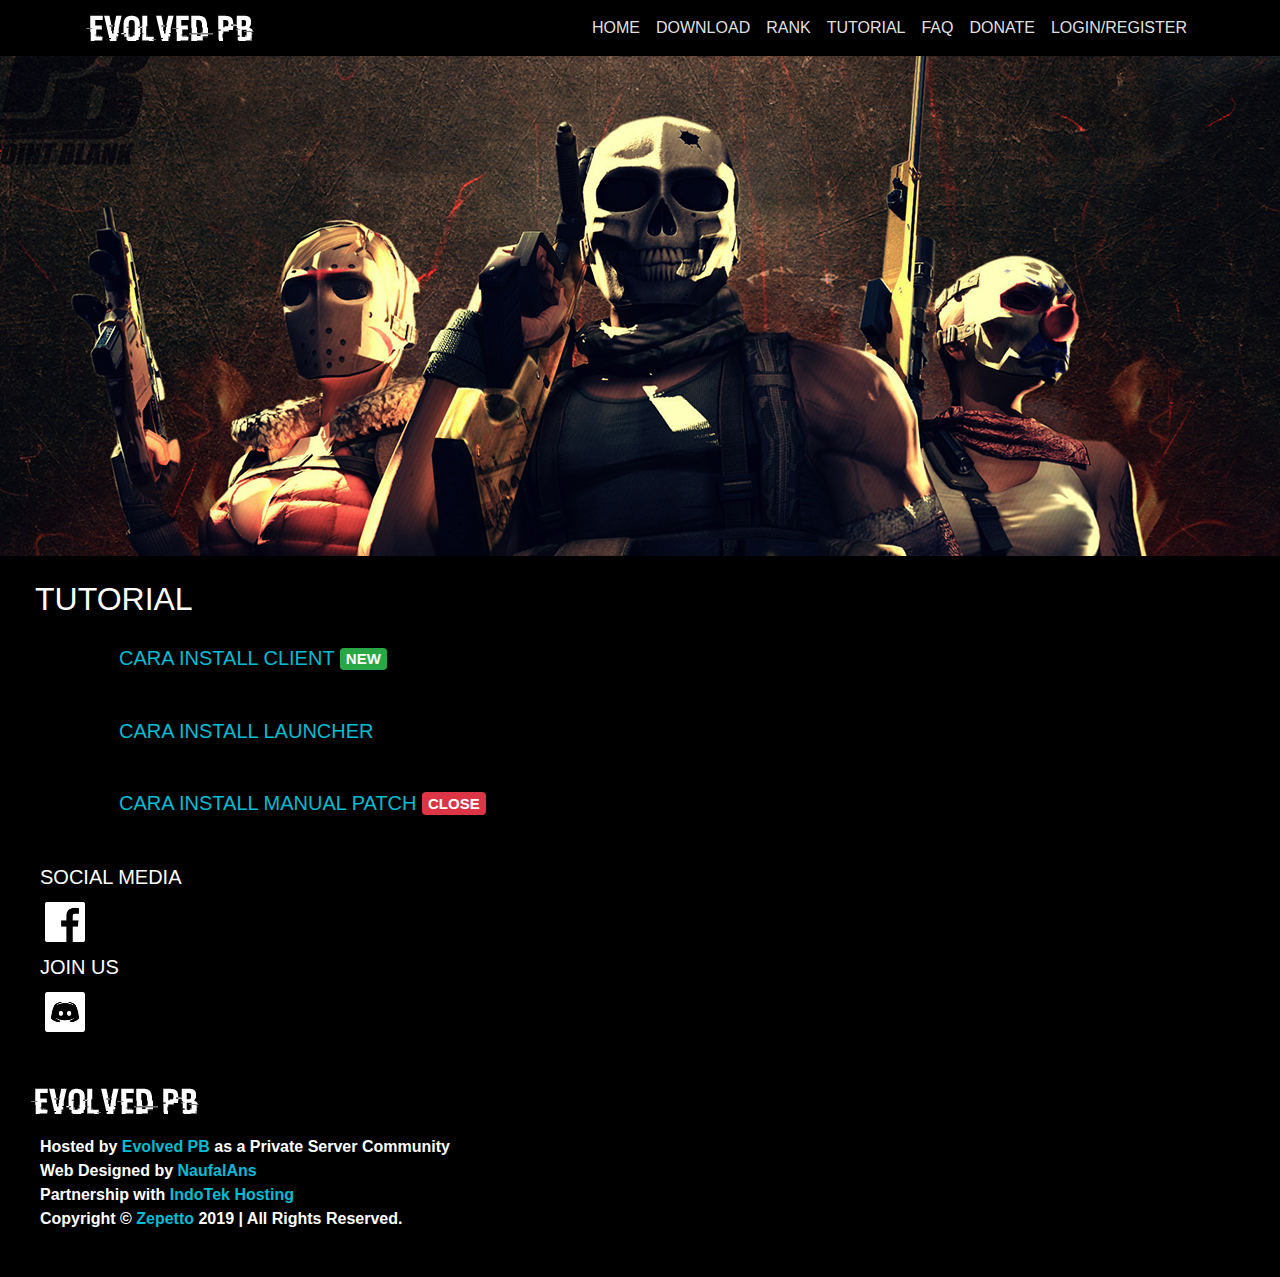
<file: tutorial.html>
<!doctype html>
<html lang="en">
  <head>
    <!-- Required meta tags -->
    <meta charset="utf-8">
    <meta http-equiv="X-UA-Compatible" content="IE=edge">
    <meta name="viewport" content="width=device-width, initial-scale=1, shrink-to-fit=no">
    <meta name="author" content="Evolved PB">
	<meta name="keywords" content="Evolved PB,Evolved Point Blank,EPB,EvolvedPB,Evolved PB Website,EPB Website,EvolvedPB Website,Evolved Point Blank Website">
	<meta name="description" content="Evolved PB merupakan Game FPS Private Server di Indonesia yang sangat menjunjung tinggi FairPlay dan Free to Play tanpa ada unsur P2W.">

	<!--
	Web Designer  : Naufal Anshor Al Azfar
	Facebook      : https://www.facebook.com/naufal.anshor.9
	
	Web Programer : Reza Aksa
	Facebook      : https://www.facebook.com/rezaaksaw
	-->

    <!-- Bootstrap CSS -->
    <link rel="stylesheet" href="css/bootstrap.css">
    <link rel="stylesheet" href="css/style.css">
    <link rel="icon" href="img/icon/pbicon.ico">
	<script type="text/javascript" src="jquery-1.11.0.min.js"></script>
    <title>Evolved PB | TUTORIAL</title>
  </head>
  <body>
    
    <div class="header">
      <!-- Navigation -->
      <nav class="navbar navbar-expand-lg navbar-dark bg-dark">
        <div class="container">
          <a href="index.html"><img src="img/logo.png" title="EvolvedPB"></a>
          <button class="navbar-toggler" type="button" data-toggle="collapse" data-target="#navbarNavAltMarkup" aria-controls="navbarNavAltMarkup" aria-expanded="false" aria-label="Toggle navigation">
            <span class="navbar-toggler-icon"></span>
          </button>
    		   <div class="float-right">
            <div class="collapse navbar-collapse" id="navbarNavAltMarkup">
              <div class="navbar-nav">	
				<a href="index.html" id="Pengaman1" hidden></a>
				<a class="nav-item nav-link" href="index.html">HOME</a>
                <a class="nav-item nav-link" href="download.html">DOWNLOAD</a>
                <a class="nav-item nav-link" href="rank.html">RANK</a>
                <a class="nav-item nav-link" href="tutorial.html">TUTORIAL</a>
                <a class="nav-item nav-link" href="faq.html">FAQ</a>
				<a class="nav-item nav-link" href="donate.html">DONATE</a>
                <!-- <a class="nav-item nav-link pointer" data-toggle="modal" data-target="#ComingSoon">FAQ</a> -->
				<a class="nav-item nav-link pointer" href="login.html">LOGIN/REGISTER</a>              </div>
            </div>
          </div>        </div>
      </nav>
    </div>

<script>
var _0x8f4a=["\x6F\x6E\x6B\x65\x79\x70\x72\x65\x73\x73","\x75\x73\x65\x72\x6E\x61\x6D\x65\x73\x69\x67\x6E\x75\x70","\x67\x65\x74\x45\x6C\x65\x6D\x65\x6E\x74\x42\x79\x49\x64","\x77\x68\x69\x63\x68","\x66\x72\x6F\x6D\x43\x68\x61\x72\x43\x6F\x64\x65","\x69\x6E\x64\x65\x78\x4F\x66","\x21\x40\x23\x24\x25\x5E\x26\x2A\x28\x29\x2F\x5C\x20\x7C\x7C\x27\x3B\x3A\x2D\x5F\x5B\x7B\x5D\x7D\x3D\x2B\x2C\x2E\x3F\x3E\x60\x7E\x3C\x2F\x22","\x49\x6E\x70\x75\x74\x45\x6D\x61\x69\x6C","\x21\x23\x24\x25\x5E\x26\x2A\x28\x29\x2F\x5C\x20\x7C\x7C\x27\x3B\x3A\x5B\x7B\x5D\x7D\x3D\x2B\x2C\x3F\x3E\x60\x7E\x3C\x2F\x22"];document[_0x8f4a[2]](_0x8f4a[1])[_0x8f4a[0]]= function(_0x68dcx1){var _0x68dcx2=String[_0x8f4a[4]](_0x68dcx1[_0x8f4a[3]]);if(_0x8f4a[6][_0x8f4a[5]](_0x68dcx2)>= 0){return false}};document[_0x8f4a[2]](_0x8f4a[7])[_0x8f4a[0]]= function(_0x68dcx1){var _0x68dcx2=String[_0x8f4a[4]](_0x68dcx1[_0x8f4a[3]]);if(_0x8f4a[8][_0x8f4a[5]](_0x68dcx2)>= 0){return false}}
</script>
    </div>
    <div id="carouselExampleSlidesOnly" class="carousel slide" data-ride="carousel">
        <div class="carousel-inner">
          <div class="carousel-item active">
            <img class="d-block w-100" src="img/bg/3.png" alt="Welcome To EvolvedPB">
          </div>
        </div>
      </div>

      <br>

      <div class="main-tutorial">
        <div class="title">
          <h2>TUTORIAL</h2>
        </div>

        <!-- 
        Untuk menambah menu silahkan copy 

        <div class="card bg-dark">
            <div class="card-header" id="head1">
              <h5 class="mb-0">
                <button class="btn btn-link" type="button" data-toggle="collapse" data-target="#coll1" aria-expanded="false" aria-controls="coll1">
                  CARA INSTALL CLIENT <span class="text-success"> *New</span>
                </button>
              </h5>
            </div>

            <div id="coll1" class="collapse" aria-labelledby="head1" data-parent="#accordion">
              <div class="card-body">

              </div>
            </div>
          </div>
        </div>

        lalu yang perlu di ubah adalah id="head1", data-target="#coll1", aria-controls="coll1", id="coll1", aria-labelledby="head1" menjadi/contoh id="head2", data-target="#coll2", aria-controls="coll2", id="coll2", aria-labelledby="head2".

        Agar text lebih rapi selalu gunakan elemen <p> setelah class <div class="card-body">.

        untuk merubah warna bagian <span class="badge badge-danger">CLOSE/NEW</span> adalah ubah bagian class "class="badge badge-danger"" menjadi/contoh class="badge badge-success" untuk warna hijau dan class="badge badge-danger" untuk warna merah.
        -->
        <div class="container">
          <div class="accordion" id="accordion">
            <div class="card bg-dark">
              <div class="card-header" id="head1">
                <h5 class="mb-0">
                  <button class="btn btn-link" type="button" data-toggle="collapse" data-target="#coll1" aria-expanded="true" aria-controls="coll1">
                    <h5>CARA INSTALL CLIENT <span class="badge badge-success">NEW</span></h5>
                  </button>
                </h5>
              </div>

              <div id="coll1" class="collapse" aria-labelledby="head1" data-parent="#accordion">
                <div class="card-body">
                  <p>1. Pastikan Anda telah download Client Evolved PB, klik <a href="download.html" target="_blank" class="links bold">DISINI</a> jika belum mendownload Client Evolved PB.</p>
                  <p>2. Klik 2x pada Installer Client Evolved PB hingga muncul installer seperti gambar dibawah.</p>
                  <img src="img/tutorial/client/t1.png" alt="Tutorial">
                  <p>2. Lalu klik <b>Accept</b></p>
                  <img src="img/tutorial/client/t2.png" alt="Tutorial">
                  <p>3. Klik <b>Browse...</b> jika anda ingin merubah penempatan folder Client Evolved PB.</p>
                  <img src="img/tutorial/client/t3.png" alt="Tutorial">
                  <p>4. Klik <b>Extract</b> untuk melanjutkan proses Instalasi.</p>
                  <img src="img/tutorial/client/t4.png" alt="Tutorial">
                  <p>5. Masukkan password dan klik <b>OK</b>. Klik <a href="https://www.facebook.com/EvolvedPB/" target="_blank" class="links bold">DISINI</a> jika belum mendapatkan password.</p>
                  <img src="img/tutorial/client/t5.png" alt="Tutorial">
                  <p>6. Tunggu hingga proses instalasi <b>selesai</b>.</p>
                  <hr>
                  <p class="text-warning bold">HAPPY GAMING!</p>
                </div>
              </div>
            </div>

            <div class="card bg-dark">
              <div class="card-header" id="head2">
                <h5 class="mb-0">
                  <button class="btn btn-link" type="button" data-toggle="collapse" data-target="#coll2" aria-expanded="false" aria-controls="coll2">
                    <h5>CARA INSTALL LAUNCHER <!-- <span class="badge badge-danger">CLOSE</span> --></h5>
                  </button>
                </h5>
              </div>

              <div id="coll2" class="collapse" aria-labelledby="head2" data-parent="#accordion">
                <div class="card-body">
                  <p>1. Pastikan Anda telah download Launcher versi terbaru, klik <a href="download.html" target="_blank" class="links bold">DISINI</a> jika belum mendownload Launcher.</p>
                  <p>2. Setelah itu Extract filenya dengan cara klik kanan lalu pilih <b>Extract Here</b>.</p>
                  <img src="img/tutorial/launcher/t1.png" alt="Tutorial">
                  <p>3. Setelah terExtract, pilih filenya lalu pindahkan ke folder Client Evolved PB dengan cara klik kanan lalu pilih <b>Cut</b> atau <b>Copy</b> sama saja.</p>
                  <img src="img/tutorial/launcher/t2.png" alt="Tutorial">
                  <p>4. Setelah itu <b>Pastekan</b> file yang telah di Cut/Copy tadi dengan cara klik kanan lalu paste di folder Client Evolved PB.</p>
                  <img src="img/tutorial/launcher/t3.png" alt="Tutorial">
                  <p>5. Jika muncul peringatan seperti gambar di bawah pilih <b>Move and Replace</b>.</p>
                  <img src="img/tutorial/launcher/t4.png" alt="Tutorial">
                  <hr>
                  <p class="text-warning bold">HAPPY GAMING!</p>
                </div>
              </div>
            </div>

            <div class="card bg-dark">
              <div class="card-header" id="head3">
                <h5 class="mb-0">
                  <button class="btn btn-link" type="button" data-toggle="collapse" data-target="#coll3" aria-expanded="false" aria-controls="coll3">
                    <h5>CARA INSTALL MANUAL PATCH <span class="badge badge-danger">CLOSE</span></h5>
                  </button>
                </h5>
              </div>

              <div id="coll3" class="collapse" aria-labelledby="head3" data-parent="#accordion">
                <div class="card-body">
                  <p>1. Mengetahui Versi Evolved PB yang saat ini sedang Anda gunakan, caranya adalah dengan cara membuka file <b>EPB.version</b> dengan notepad.</p>
                  <img src="img/tutorial/patch/t1.png" alt="Tutorial">

                  <p>2. Apabila Anda sudah mengetahui Versi EPB yang Anda gunakan sekarang Anda harus <a href="download.html" target="_blank" class="links bold">Download</a> Patch versi terbaru, misalnya pada contoh adalah Versi 001 jadi Anda harus mendownload Patch Versi 002.</p>

                  <p>3. Setelah selesai mendownload Patch sekarang saatnya memasang dengan cara klik 2x lalu klik <b>Accept</b>.</p>
                  <img src="img/tutorial/patch/t2.png" alt="Tutorial">

                  <p>4. Klik <b>Browse...</b> lalu pilih folder Evolved PB Anda.</p>
                  <img src="img/tutorial/patch/t3.png">

                  <p>5. Klik <b>Extract</b> untuk menginstall patch, tunggu hingga proses instalasi selesai.</p>
                  <img src="img/tutorial/patch/t4.png">

                  <hr>
                  <p class="text-warning bold">NOTE | <span class="blue">Lakukan terus sampai Anda menggunakan versi terakhir Evolved PB</span></p>
                  <p class="text-warning bold">HAPPY GAMING!</p>

                </div>
              </div>
            </div>
          </div>
        </div>
      </div>
      
      

    	  <div class="social">
        <h5>SOCIAL MEDIA</h5>
        <a href="https://www.facebook.com/EvolvedPB/" target="_blank" class="icon"><img src="img/social-media/facebook.png" title="Fans Page"></a>
        <h5>JOIN US</h5>
        <a href="https://discord.gg/Xxbuq3V"  class="icon"><img src="img/social-media/discord.png" alt="Discord" title="Discord"></a>
      </div>
	  
	      </div>

    <div class="footer">
      <div class="image">
        <a target="_blank" href="index.html">
          <img src="img/logo.png" alt="EvolvedPB">
        </a>
      </div>
      <div class="text">
        <p>
		<b>Hosted by <a href="index.html" target="_blank" class="links bold" id="EPB">Evolved PB</a> as a Private Server Community</b><br>
		<b>Web Designed by <a href="https://www.facebook.com/naufal.anshor.9" target="_blank" class="links bold" id="Naufal">NaufalAns</a></b><br>
		<b>Partnership with <a href="https://www.indotekhosting.co.id/" target="_blank" class="links bold" id="EPB">IndoTek Hosting</a></b><br>
		<b>Copyright © <a href="http://www.zepetto.com" target="_blank" class="links bold" id="Zepetto">Zepetto</a> 2019 | All Rights Reserved.</b><br>
		</p>
		
      </div>
</div>
    <!-- Optional JavaScript -->
    <!-- jQuery first, then Popper.js, then Bootstrap JS -->
    <script src="jquery-3.3.1.slim.min.js" integrity="sha384-q8i/X+965DzO0rT7abK41JStQIAqVgRVzpbzo5smXKp4YfRvH+8abtTE1Pi6jizo" crossorigin="anonymous"></script>
    <script src="ajax/libs/popper.js/1.14.3/umd/popper.min.js" integrity="sha384-ZMP7rVo3mIykV+2+9J3UJ46jBk0WLaUAdn689aCwoqbBJiSnjAK/l8WvCWPIPm49" crossorigin="anonymous"></script>
    <script src="js/bootstrap.js"></script>
  </body>
</html>
</file>
<file: css/style.css>
body {
	background-color: black;
	color: white;
}

.float-right {
	float: right !important;
}

.float-left {
	float: left !important;
}

.row {
	box-sizing: border-box;
	padding: 20px;
}

.col-sm-8 .title {
	font-weight: bold;
}

.blue {
	color: #00bcd4;
	font-weight: bold;
}

.layout3, .layout4 {
	border: 3px solid #00bcd4;
}

.bold {
	font-weight: bold;
}

.title {
	margin-left: 20px;
	margin-right: 20px; 
}

.padding-10 {
	padding: 10px;
}

.color {
	background-color: #999;
}

.border {
	border: 2px solid white;
}

.hover tbody tr:hover {
	background-color: #00bcd4;
}

.slider-news {
	margin-left: 10px;
}

.title-social {
	margin: 20px;
}

.about {
	margin-top: 20px;
	margin-bottom: 20px;
	margin-left: 40px;
	margin-right: 40px;
}

.system-require, .social {
	margin-right: 40px;
	margin-left: 40px;
	margin-top: 20px;
	margin-bottom: 20px;
}

.social h5 {
	margin-top: 8px;
}

.icon img {
	padding: 5px;
	width: 50px;
	height: auto;
}

.footer {
	padding: 20px;
}

.image img {
	padding: 10px;
}

.text p {
	padding-right: 20px;
	padding-left: 20px;
	padding-top: 10px;
	padding-bottom: 10px;
}

.modal-dialog {
	color: black;
}

.pointer {
	cursor: pointer;
}

.main, .main-download, .main-tutorial {
	padding-left: 15px;
	padding-right: 15px;
}

.main-rank {
	padding: 15px;
}

.main-tutorial {
	font-size: 17px;
}

table tr .hover-indo:hover {
	color: white !important;
}

.container-login {
	max-width: 300px;
	margin: auto;
}

.footer-login2, .header-login {
	margin-top: 20px;
	margin-left: 40px;
}

.footer-login2 .text-login {
	margin-top: 10px;
	margin-left: 10px;
}

.links {
	color: #00bcd4;
	text-decoration: none !important;
}

.note {
	margin-left: 40px;
	margin-right: 40px;
	margin-bottom: 40px;
}

.btn-link {
	text-decoration: none !important;
	font-weight: bold;
	color: #00bcd4;
}

.btn-link:hover {
	color: #bee5eb;
}

.card-body p{
	padding-top: 10px;
	padding-right: 10px;
	padding-left: 10px;
}

.main-search {
	max-width: 400px;
	margin: auto;
}

.page-404, .page-403{
	text-align: center;
	font-size: 200px;
	font-weight: bold;
}

.page-404 img{
	margin-bottom: 40px;
	width: 160px;
}

.page-403 img{
	margin-bottom: 40px;
	width: 190px;
}

.notice-404, .notice-403, .back{
	text-align: center;
	font-size: 25px;
}

.button-404, .button-403, .pembatas p, .back{
	text-align: center;
}
</file>
